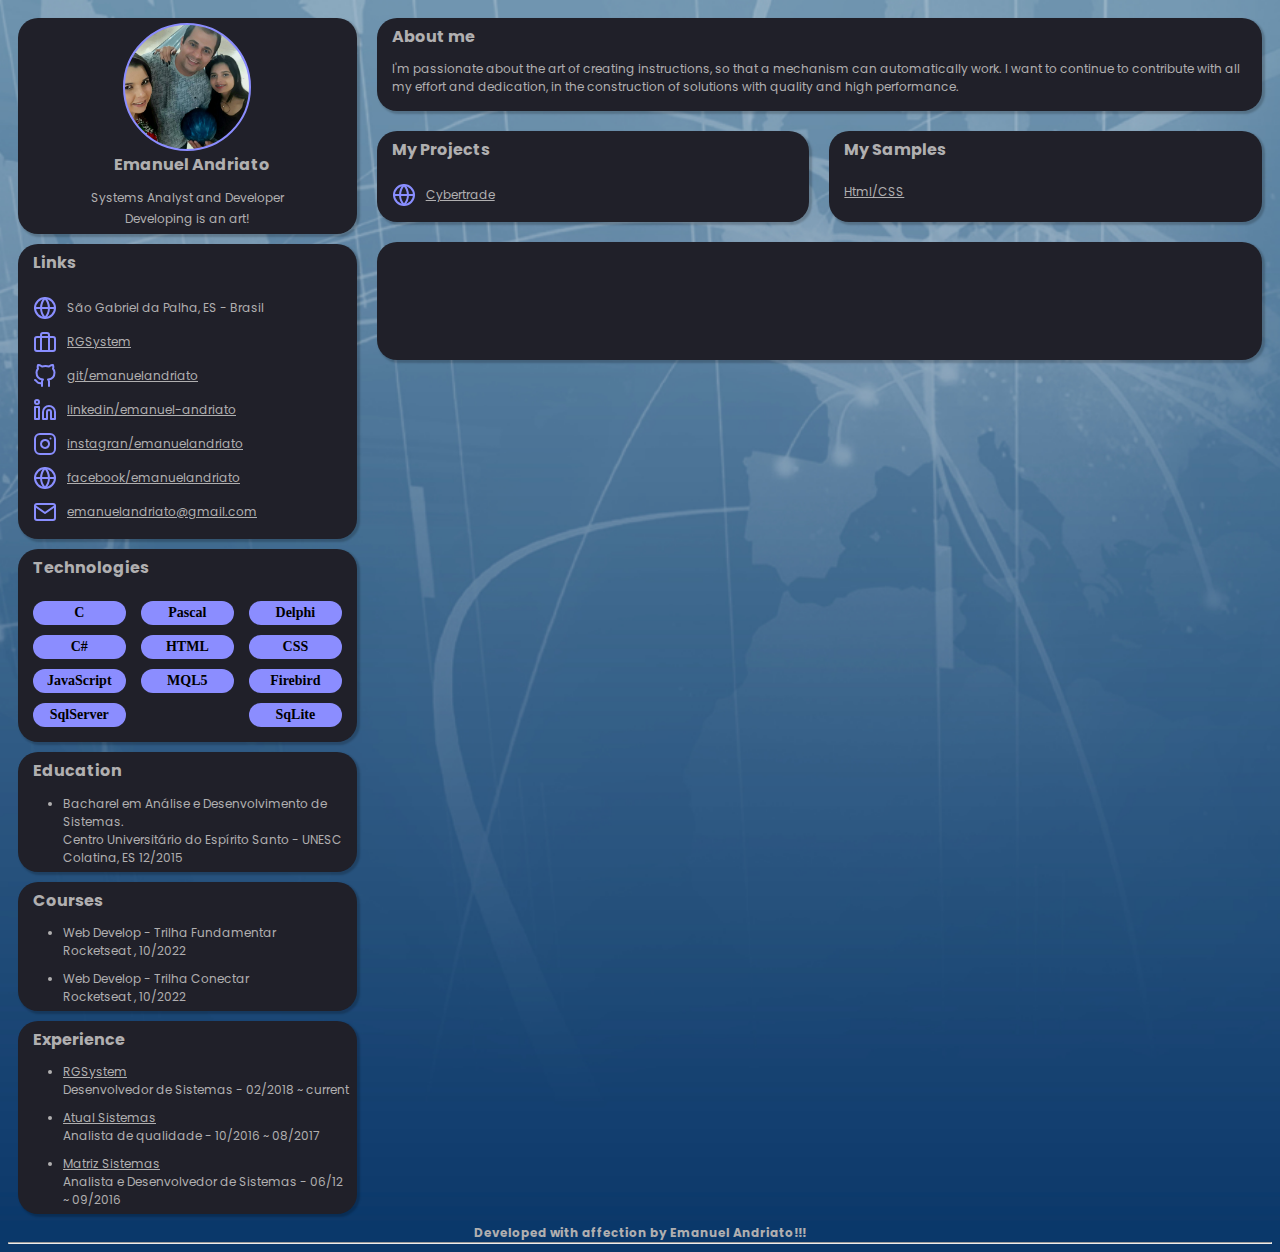
<file: index.html>
<!DOCTYPE html>
<html lang="en">
<head>
    <meta charset="UTF-8">
    <meta http-equiv="X-UA-Compatible" content="IE=edge">       
    <meta name="viewport" content="width=device-width, initial-scale=1.0">    
    
    <link rel="stylesheet" href="assets/css/fonts.css">
    <link rel="stylesheet" href="assets/css/style.css">    
    <link rel="stylesheet" href="assets/css/svg.css">    
    <link rel="shortcut icon" href="assets/img/favicon1.ico" type="image/x-icon">
    <title class="title">Portfolio-Emanuel Andriato</title>
</head>
<body class="background-style">       
    
    <div class="main-container">        
        <aside>                                              
            <!--profile-->      
            <div class="box column justify-center align-center">                
                <a href="assets/img/profile.jpg" target="_blank" aria-label="mypicture"><div class="ellipse mypicture"></div></a>
                <h2 id="name"></h2>
                <h4 id="work"></h4>
                <h4 id="message"></h4>
            </div>

            <!--links-->
            <div class="box column">
                <h2>Links</h2>
                <div class="container column margin-10 gap">
                    <item class="container align-center gap">
                        <div class="icon globe"></div>São Gabriel da Palha, ES - Brasil
                    </item> 
                    <item class="container align-center gap">
                        <div class="icon briefcase"></div>
                        <a href="http://www.rgsystem.com.br/" target="_blank">RGSystem</a>
                    </item>   
                    <item class="container align-center gap">
                        <div class="icon github"></div>                        
                        <a href="https://github.com/emanuelandriato/" target="_blank">git/emanuelandriato</a>
                    </item>
                    <item class="container align-center gap">
                        <div class="icon linkedin"></div>                        
                        <a href="https://www.linkedin.com/in/emanuel-andriato-4062b4a7/" target="_blank">linkedin/emanuel-andriato</a>    
                    </item>
                    <item class="container align-center gap">
                        <div class="icon instagran"></div>                        
                        <a href="https://www.instagram.com/emanuelandriato/" target="_blank">instagran/emanuelandriato</a>    
                    </item>
                    <item class="container align-center gap">
                        <div class="icon globe"></div>
                        <a href="https://www.facebook.com/EmanuelAndriato" target="_blank">facebook/emanuelandriato</a>                        
                    </item>
                    <item class="container align-center gap">
                        <div class="icon email"></div>                        
                        <a href="mailto:emanuelandriato@gmail.com">emanuelandriato@gmail.com</a>    
                    </item>

                </div>                              
            </div>
            
            <!--technologies-->
            <div class="box column">                
                <h2 class="margin-botton-1">Technologies</h2>   
                <div id="technologies" class="container wrap justify-between gap margin-10">                    
                    <!--item class="sphere">js itens here</item>-->                                      
                </div>                                                
            </div>

            <!--education-->
            <div class="box column">      
                <h2>Education</h2>                
                    <ul class="container column">
                        <li>                            
                            Bacharel em Análise e Desenvolvimento de Sistemas.
                            <br>Centro Universitário do Espírito Santo - UNESC
                            <br>Colatina, ES 12/2015                                                       
                        </li>   
                    </ul>                   
            </div>

            <!--courses-->
            <div class="box column">      
                <h2>Courses</h2>                
                    <ul>
                        <li>                            
                            Web Develop - Trilha Fundamentar              
                            <br>Rocketseat , 10/2022
                        </li>                        
                        <li>    
                            Web Develop - Trilha Conectar
                            <br>Rocketseat , 10/2022                            
                        </li>                        
                    </ul>                   
            </div>
            
            <!--experience-->
            <div class="box column">      
                <h2>Experience</h2>                
                    <ul>
                        <li>                            
                            <a href="https://www.rgsystem.com.br/" target="_blank" alt="RGSystem">RGSystem</a>                            
                            <br>Desenvolvedor de Sistemas - 02/2018 ~ current
                        </li>   
                        <li>                                                        
                            <a href="https://www.atualsistemas.net/" target="_blank" alt="AtualSistemas">Atual Sistemas</a>                            
                            <br>Analista de qualidade - 10/2016 ~ 08/2017                                                                          
                        </li>   
                        <li>  
                            <a href="https://www.gestormatriz.com.br/" target="_blank" alt="MatrizSistemas">Matriz Sistemas</a>                            
                            <br>Analista e Desenvolvedor de Sistemas - 06/12 ~ 09/2016                                              
                        </li>   
                    </ul>                   
            </div>

        </aside>
        <main>
            <!--about-->
            <div class="box column">                
                <h2>About me</h2>    
                <p>
                    I'm passionate about the art of creating instructions, so that a mechanism can automatically work. 
                    I want to continue to contribute with all my effort and dedication, in the construction of solutions with quality and high performance.
                </p>                                   
            </div>

            <div class="container">                

                <!--My Projects-->
                <div class="box column force-size">                     
                    <h2>My Projects</h2>
                    <div class="container column margin-10 gap">
                        <item class="container align-center gap">
                            <div class="icon globe"></div>
                            <a href="http://cybertrade.com.br/index.html" target="_blank" alt="cybertrade">Cybertrade</a>                        
                        </item> 
                    </div>                                          
                </div>                 
                
                 <!--My Samples-->
                <div class="box column force-size">
                    <h2>My Samples</h2>
                    <div class="container column margin-10 gap">
                    <a href="src/studies/studies.html" target="_blank" alt="studies">Html/CSS</a>
                    </div>
                </div>                             

            </div>
            
            <!--Box Container-->
            <div class="box">                
                <h2></h2>
                <br><br><br><br><br><br>            
            </div>


        </main>                
    </div>

    <footer>
        <div class="container flex-collumn center">
            <strong>Developed with affection by Emanuel Andriato!!!</strong>               
        </div>
        <hr>
    </footer>

       
    <script src="assets/js/script.js"></script>
</body>    
</html>
</file>
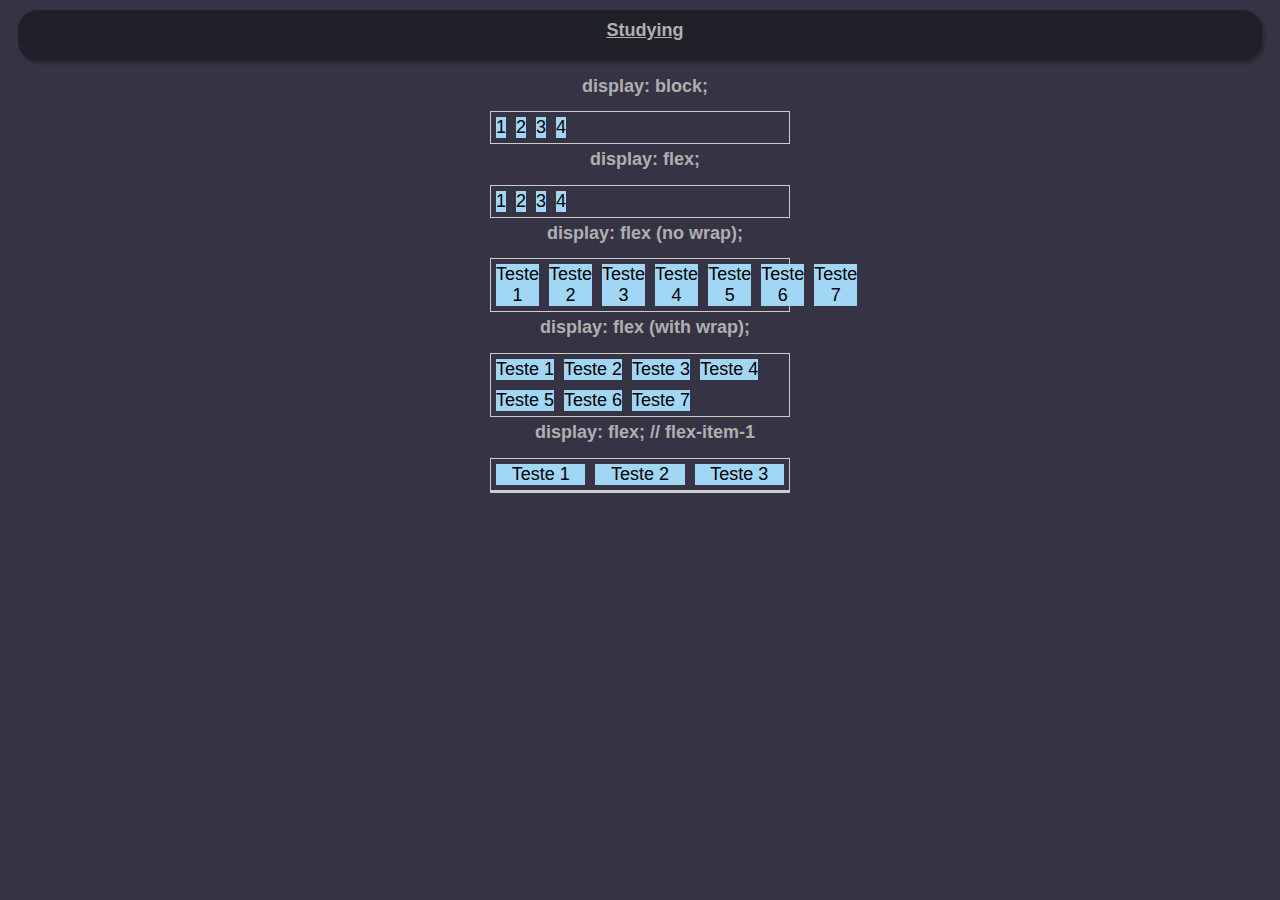
<file: src/studies/flexbox.html>
<!DOCTYPE html>
<html lang="en">
<head>
    <meta charset="UTF-8">
    <meta http-equiv="X-UA-Compatible" content="IE=edge">
    <meta name="viewport" content="width=device-width, initial-scale=1.0">
    <link rel="stylesheet" href="../../assets/css/fonts.css">
    <link rel="stylesheet" href="../../assets/css/style.css">    
    <link rel="stylesheet" href="../../assets/css/style-flexbox.css"> 

    <link rel="shortcut icon" href="../../assets/img/favicon1.ico" type="image/x-icon">
    <title class="title">Studying - Flexbox</title>  
</head>
<body>
    <div class="box flex-collumn center">        
        <a href="studies.html">
            <h1>Studying</h1>
        </a>            
    </div>

    <h1 class="text-center">display: block;</h1>
    <section class="container">
        <div class="item">1</div>
        <div class="item">2</div>
        <div class="item">3</div>
        <div class="item">4</div>
    </section>

    <h1 class="text-center">display: flex;</h1>
    <section class="container flex">
        <div class="item">1</div>
        <div class="item">2</div>
        <div class="item">3</div>
        <div class="item">4</div>
    </section>

    <h1 class="text-center">display: flex (no wrap);</h1>
    <section class="container flex">
        <div class="item">Teste 1</div>
        <div class="item">Teste 2</div>
        <div class="item">Teste 3</div>
        <div class="item">Teste 4</div>
        <div class="item">Teste 5</div>
        <div class="item">Teste 6</div>
        <div class="item">Teste 7</div>
    </section>

    <h1 class="text-center">display: flex (with wrap);</h1>
    <section class="container flex flex-wrap">
        <div class="item">Teste 1</div>
        <div class="item">Teste 2</div>
        <div class="item">Teste 3</div>
        <div class="item">Teste 4</div>
        <div class="item">Teste 5</div>
        <div class="item">Teste 6</div>
        <div class="item">Teste 7</div>
    </section>

    <h1 class="text-center">display: flex; // flex-item-1</h1>
    <section class="container flex">
        <div class="item flex-item-1">Teste 1</div>
        <div class="item flex-item-1">Teste 2</div>
        <div class="item flex-item-1">Teste 3</div>
    </section>

    <section class="container">
        <div></div>
    </section>

</body>    
</html>
</file>
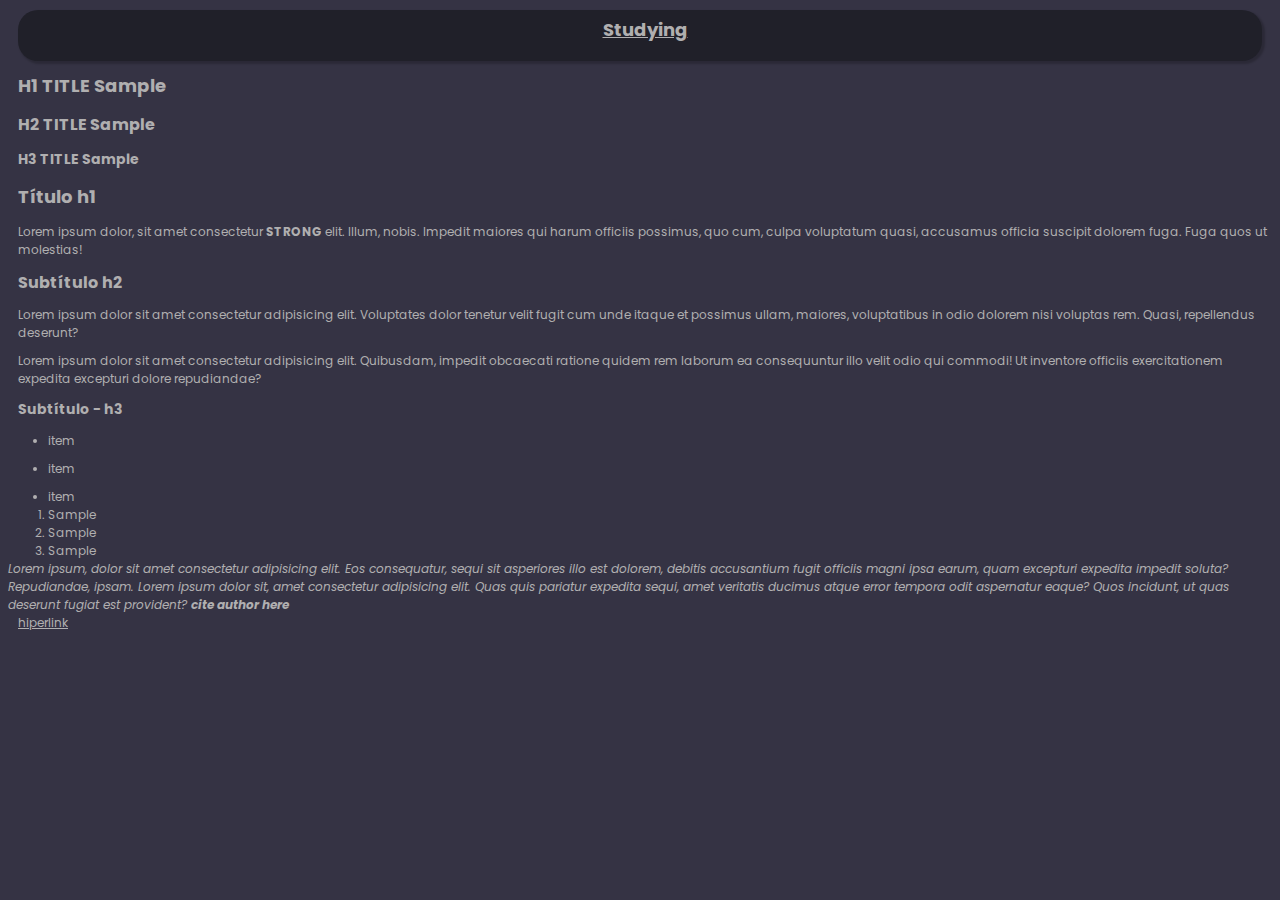
<file: src/studies/fontes.html>
<!DOCTYPE html>
<html lang="en">
<head>
    <meta charset="UTF-8">
    <meta http-equiv="X-UA-Compatible" content="IE=edge">    
    <meta name="viewport" content="width=device-width, initial-scale=1.0">

    <link rel="stylesheet" href="../../assets/css/fonts.css">
    <link rel="stylesheet" href="../../assets/css/style.css">    
    <link rel="shortcut icon" href="../../assets/img/favicon1.ico" type="image/x-icon">
    <title class="title">Studying - Fonts</title>         
</head>
<body>
    <div class="box flex-collumn center">        
        <a href="studies.html">
            <h1>Studying</h1>
        </a>            
    </div>

    <div>
        <h1>H1 TITLE Sample</h1>
        <h2>H2 TITLE Sample</h2>
        <h3>H3 TITLE Sample</h3>
    </div>
    <p></p>
    

    <h1>Título h1</h1>
    <p>
        Lorem ipsum dolor, sit amet consectetur <strong>STRONG</strong> elit. Illum, nobis. Impedit maiores qui harum officiis possimus, quo cum, culpa voluptatum quasi, accusamus officia suscipit dolorem fuga. Fuga quos ut molestias!
    </p>
    <h2>Subtítulo h2</h2>
    <p>
        Lorem ipsum dolor sit amet consectetur adipisicing elit. Voluptates dolor tenetur velit fugit cum unde itaque et possimus ullam, maiores, voluptatibus in odio dolorem nisi voluptas rem. Quasi, repellendus deserunt?
    </p>
    <p>Lorem ipsum dolor sit amet consectetur adipisicing elit. Quibusdam, impedit obcaecati ratione quidem rem laborum ea consequuntur illo velit odio qui commodi! Ut inventore officiis exercitationem expedita excepturi dolore repudiandae?</p>

    <h3>Subtítulo - h3</h3>
    <ul>
        <li>item</li>
        <li>item</li>
        <li>item</li>     
    </ul>

    <ol>
        <li>Sample</li>
        <li>Sample</li>
        <li>Sample</li>
    </ol>
    
    <blockquote>
        Lorem ipsum, dolor sit amet consectetur adipisicing elit. Eos consequatur, sequi sit asperiores illo est dolorem, debitis accusantium fugit officiis magni ipsa earum, quam excepturi expedita impedit soluta? Repudiandae, ipsam. Lorem ipsum dolor sit, amet consectetur adipisicing elit. Quas quis pariatur expedita sequi, amet veritatis ducimus atque error tempora odit aspernatur eaque? Quos incidunt, ut quas deserunt fugiat est provident?
        <cite>cite author here</cite>
    </blockquote>

    <p><a href="fontes.html">hiperlink</a></p>

    <script src="../../assets/js/script.js"></script>
</body>    
</html>
</file>
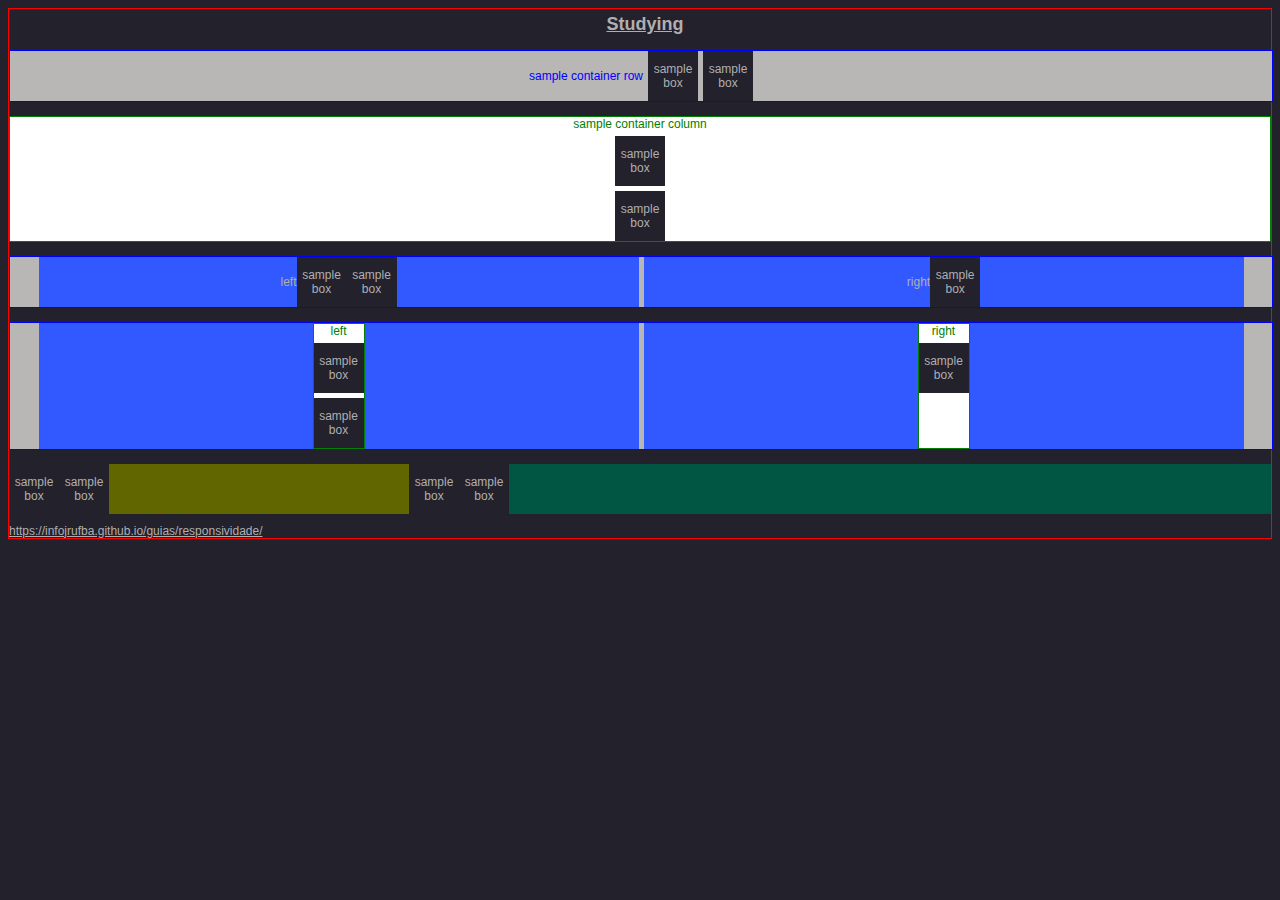
<file: src/studies/responsive.html>
<!DOCTYPE html>
<html lang="en">
<head>
    <meta charset="UTF-8">
    <meta http-equiv="X-UA-Compatible" content="IE=edge">
    <meta name="viewport" content="width=device-width, initial-scale=1.0">
   
    <link rel="stylesheet" href="../../assets/css/fonts.css">    
    <link rel="stylesheet" href="../../assets/css/responsive.css">
    <link rel="shortcut icon" href="../../assets/img/favicon1.ico" type="image/x-icon">
    <title class="title">Studying</title> 
</head>
<body>
    <div style="background-color: #22212C; display: flex; justify-content: center;">        
        <a href="studies.html">
            <h1>Studying</h1>
        </a>            
    </div>
    
    <div class="sample-container-row align-center justify-center">
        sample container row
        <div class="sample-box">sample box</div>
        <div class="sample-box">sample box</div>
    </div>

    <br>

    <div class="sample-container-column align-center justify-center">
        sample container column
        <div class="sample-box">sample box</div>
        <div class="sample-box">sample box</div>
    </div>
    
    <br>

    <div class="sample-container-row justify-center">        
        <div class="left align-center justify-center">
            left
            <div class="sample-box">sample box</div>
            <div class="sample-box">sample box</div>
        </div>
        <div class="right align-center justify-center">
            right
            <div class="sample-box">sample box</div>
        </div>
    </div>
    
    <br>

    <div class="sample-container-row justify-center">                
        <div class="left justify-center text-center">
            <div class="sample-container-column"> 
                left
                <div class="sample-box">sample box</div>
                <div class="sample-box">sample box</div>
            </div>
        </div>
        <div class="right justify-center text-center">
            <div class="sample-container-column"> 
                right
                <div class="sample-box">sample box</div>
            </div>            
        </div>   
    </div>
    
    <br>

    <div class="sample-container justify-center">            
        <aside>      
            <div class="sample-box">sample box</div>
            <div class="sample-box">sample box</div>
        </aside>

        <main>   
            <div class="sample-box">sample box</div>
            <div class="sample-box">sample box</div>
        </main>

    </div>
    
    <P></P>
    <a href="https://infojrufba.github.io/guias/responsividade/" target="_blank">https://infojrufba.github.io/guias/responsividade/</a>
    
        
</body>
</html>
</file>
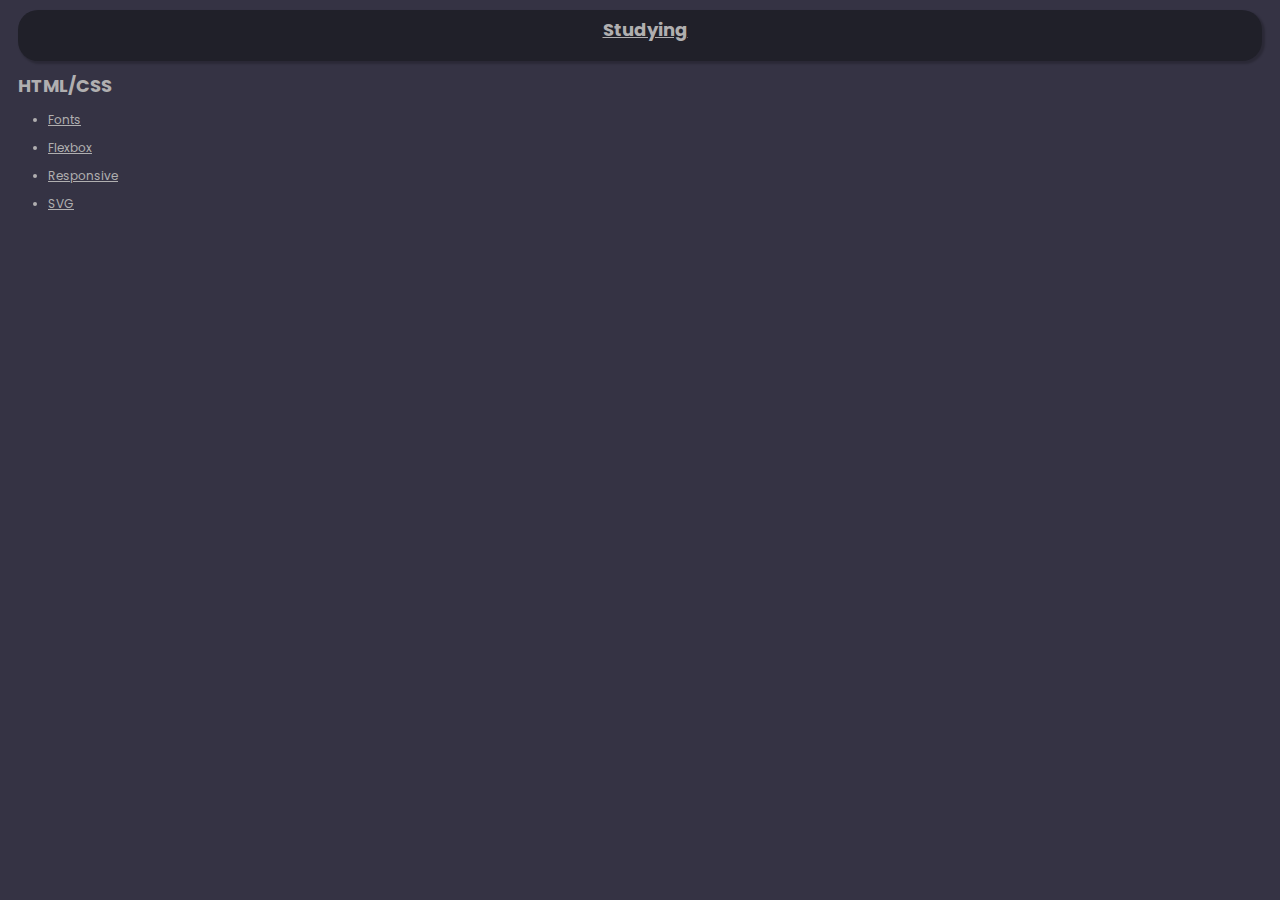
<file: src/studies/studies.html>
<!DOCTYPE html>
<html lang="en">
<head>
    <meta charset="UTF-8">
    <meta http-equiv="X-UA-Compatible" content="IE=edge">
    <meta name="viewport" content="width=device-width, initial-scale=1.0">

    <link rel="stylesheet" href="../../assets/css/fonts.css">
    <link rel="stylesheet" href="../../assets/css/style.css">    
    <link rel="shortcut icon" href="../../assets/img/favicon1.ico" type="image/x-icon">
    <title class="title">Studying</title>   
</head>
<body>

    <div class="box flex-collumn center">        
        <a href="studies.html">
            <h1>Studying</h1>
        </a>            
    </div>

    <div>
        <h1>HTML/CSS</h1>
            <ul>
                <li>
                    <a href="fontes.html">Fonts</a>
                </li>
                <li>
                    <a href="flexbox.html">Flexbox</a>
                </li>
                <li>
                    <a href="responsive.html">Responsive</a>
                </li>
                <li>
                    <a href="svg.html">SVG</a>
                </li>
            </ul>        
    </div>
    
        
   
        
    <script src="../../assets/js/script.js"></script>
</body>
</html>
</file>
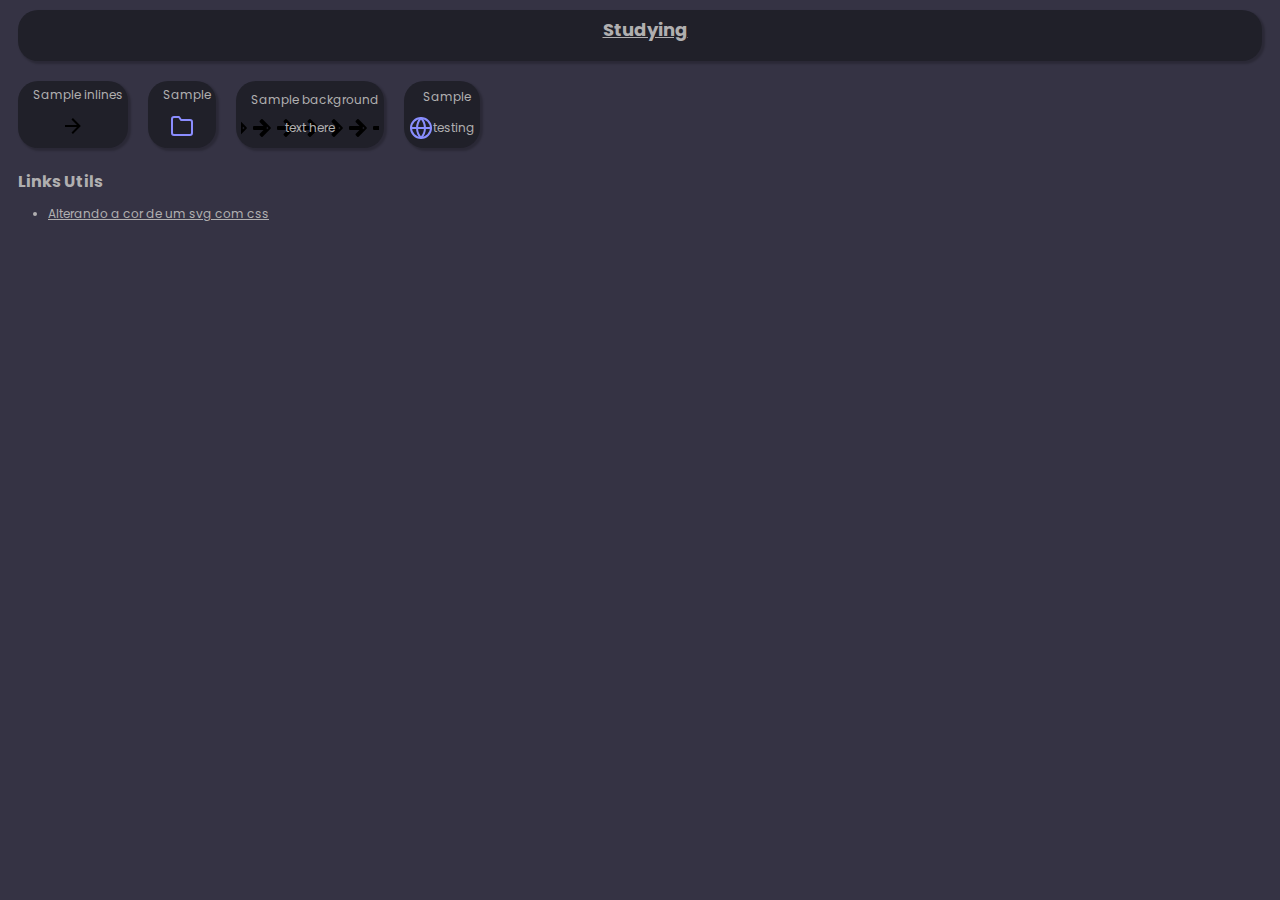
<file: src/studies/svg.html>
<!DOCTYPE html>
<html lang="en">
<head>
    <meta charset="UTF-8">
    <meta http-equiv="X-UA-Compatible" content="IE=edge">
    <meta name="viewport" content="width=device-width, initial-scale=1.0">

    <link rel="stylesheet" href="../../assets/css/fonts.css">
    <link rel="stylesheet" href="../../assets/css/style.css">
    <link rel="stylesheet" href="../../assets/css/svg.css">
    <link rel="shortcut icon" href="../../assets/img/favicon1.ico" type="image/x-icon">
    <title class="title">Studying</title>       
</head>
<body>
    
    <div class="box flex-collumn center">        
        <a href="studies.html">
            <h1>Studying</h1>
        </a>            
    </div>

    <div class="container">

        <div class="box column justify-center">
            <p>Sample inlines</p>
            <div>
                <svg class="sample-svg" width="24" height="24" viewBox="0 0 24 24">
                <path d="M4,11V13H16L10.5,18.5L11.92,19.92L19.84,12L11.92,4.08L10.5,5.5L16,11H4Z"></path>
                </svg>
            </div>
        </div>

        <div class="box column justify-center">
            <p>Sample</p>
            <div>
                <svg class="sample-svg" xmlns="http://www.w3.org/2000/svg" width="24" height="24" viewBox="0 0 24 24" fill="none" stroke="#8b8dff" stroke-width="2" stroke-linecap="round" stroke-linejoin="round" class="feather feather-folder"><path d="M22 19a2 2 0 0 1-2 2H4a2 2 0 0 1-2-2V5a2 2 0 0 1 2-2h5l2 3h9a2 2 0 0 1 2 2z"></path></svg>              
            </div>            
        </div>

        <div class="box column justify-center">
            <p>Sample background</p>
            <div class="sample-icon-background">
                text here
            </div>
        </div>

        <div class="box column justify-center">
            <p>Sample</p>
            <div class="container align-center">
                <div class="icon globe"></div>  
                testing
            </div>                    
        </div>

    </div>
    
    <p></p>
    <h2>Links Utils</h2>
    <ul>
        <li>
            <a href="http://www.cesarlopes.com/site/como-alterar-a-cor-de-um-svg-com-css/" target="_blank" alt="linkutil">
                Alterando a cor de um svg com css       
            </a>
        </li>
    </ul>
    
    
        
    
    <script src="../../assets/js/script.js"></script>
</body>
</html>
</file>
<file: assets/css/fonts.css>
/* ----- Typography ----- */
body{       
    font-family: 'Poppins', sans-serif;
    /*font-family: 'Roboto', sans-serif;*/
    font-size: small;
    font-style: normal;
    font-size: 12px;
}
a {
    color: inherited;
}
  
a:hover, a:focus {
    text-decoration: none;
    /*color: #a8a9fd;*/
    color: #ffd700;    
    outline: 0;
}

h1, h2, h3, h4, h5, h6 {
    line-height: 1.7;
    font-weight: 400;
}

h1,h2,h3 {
    font-weight: 700;    
}

h1{
    font-size: 18px;
}

h2{
    font-size: 16px;
}

h3{
    font-size: 14px;
}

h1,h2,h3,p {
    margin: 0 0 10px 10px;
}

ol, ul, blockquote {
    margin: 0 0 0 0px;
}
  
blockquote,cite {
    border: 0;
    font-style: italic;        
    padding: 0;
}

cite{
    font-weight: 700;      
}

.font-alt {
    font-family: "Roboto Condensed", sans-serif;
    text-transform: uppercase;
    letter-spacing: 2px;
}

.text-center{
    text-align: center;
}
</file>
<file: assets/css/style.css>
*{   
    margin: 0;         
    color: rgb(176, 175, 176);                
    box-sizing: border-box;
}

body{    
    margin: 8px;
    background: #353344;
} 

.background-style {
    background-image: url("../img/mundial.jpg"); 
    background-position: center center;
    background-repeat: no-repeat;
    background-size: cover;    
}


/* ---------- Flex ---------- */
.main-container{
    display: flex;  
}

.container{
    display: flex;      
}

.row{
    flex-direction: row;
}

.column{
    flex-direction: column;
}

.wrap {
    flex-wrap: wrap;    
}

.left{
    flex:1;    
    max-width: 600px;
    display: flex;              
}
.right{
    flex:1;    
    max-width: 600px;
    display: flex;               
}

.align-center{
    align-items: center;
}

.justify-center{
    justify-content: center;
    text-align: center;    
}

.justify-between{
    justify-content: space-between;   
}

.gap{
    gap: 10px;
}

.gap-5{
    gap: 5px;
}

.text-center{
    text-align: center;
}

.center{
    justify-content: center;
    text-align: center;   
}

.force-size{
    width: 100%;
}

.margin-10{
    margin: 10px;
}

ul{
    display: flex;
    flex-direction: column;
    gap: 10px;
}


/* ---------- forms ---------- */
.box{       
    background: #202029;
    box-shadow: 2px 2px 2px 1px rgba(0, 0, 0, 0.2);
    border-radius: 20px;
    min-height: 35px;
    margin:10px;
    padding: 5px;    
    display: flex;      
}

.ellipse{        
    width: 128px;
    height: 128px;                        
    border-radius: 50% 50% 50% 50%;
    border: 2px solid #8b8dff;                    
}

.sphere{
    display: flex;
    justify-content: center;width: 30%;    
    align-items: center;           
    height: 24px;
    border-radius: 30px;          
    background: #8b8dff;
    color: black;

    /*Ajustar essa fonte aqui pra levar pra fonts.css como fonte alternativa*/
    font-weight: 700;    
    font-family: 'Merriweather Sans';
    font-style: normal;
    font-weight: 700;
    font-size: 14px;
    line-height: 16px;    
}

.sphere:hover{
    background-color: #ffd700;
}

.mypicture{    
    background-image: url("../img/profile.jpg");
    background-position: center center;
    background-repeat: no-repeat;
    background-size: cover;
}  

.border{
    border: 1px dashed #8b8dff;     
}


@media (max-width: 767px){  
    .box{
        width: 95%;
    }  
    .main-container{
        display: flex;
        flex-direction: column;        
    }
    aside{
        display: flex;
        flex-direction: column;
        justify-content: center;
        align-items: center;             
    }
    main{
        display: flex;  
        flex-direction: column;              
    }
}

@media (min-width: 768px) and (max-width: 991px) {     
    .main-container{
        display: flex;              
    }

    aside{        
        flex-basis: 50%;
        display: flex;
        flex-direction: column;
    }
    main{        
        flex-basis: 50%;
        display: flex;
        flex-direction: column;          
    }
}
</file>
<file: assets/css/svg.css>
.icon{
    background-repeat: no-repeat;
    background-position: center center;
    height: 24px;
    width: 24px;
    filter: invert(56%) sepia(71%) saturate(2063%) hue-rotate(208deg) brightness(101%) contrast(100%);
}

.icon:hover{
    filter: invert(70%) sepia(99%) saturate(562%) hue-rotate(360deg) brightness(105%) contrast(103%);
}

.globe{    
    background-image: url("../img/globe.svg");    
}
.instagran{
    background-image: url("../img/instagram.svg");     
}
.github{
    background-image: url("../img/github.svg");     
}
.pinmap{
    background-image: url("../img/instagram.svg");     
}
.briefcase{
    background-image: url("../img/briefcase.svg");     
}
.linkedin{
    background-image: url("../img/linkedin.svg");
}
.email{
    background-image: url("../img/mail.svg");    
}





/*Sample page css*/
.sample-svg:hover{
    fill: rgb(83, 185, 240);
    stroke: rgb(255, 2, 2);
}

.sample-icon-background
{
    background-image: url("../img/arrow-right.svg");
    background-position: center center;
    background-repeat: repeat-x;       
}
.sample-icon-background:hover{
    filter: invert(27%) sepia(51%) saturate(2878%) hue-rotate(346deg) brightness(104%) contrast(97%);
}
</file>
<file: assets/css/style-flexbox.css>
/* Flex */

.flex {
	display: flex;
}

.flex-wrap {
	flex-wrap: wrap;
}

.flex-item-1 {
	flex: 1;
}

/* Flex Item */
.item {
	margin: 5px;
	background: rgb(161, 215, 245);
	text-align: center;
	font-size: 1.5em;
	color: black;
}

.container {
	max-width: 300px;
	margin: 0 auto;
	border: 1px solid #ccc;
}
</file>
<file: assets/css/responsive.css>
/*test responive*/
/*
From bootstrap
// Small devices (landscape phones, 576px and up)
@media (min-width: 576px) { ... }

// Medium devices (tablets, 768px and up)
@media (min-width: 768px) { ... }

// Large devices (desktops, 992px and up)
@media (min-width: 992px) { ... }

// Extra large devices (large desktops, 1200px and up)
@media (min-width: 1200px) { ... }
*/
*{   
    margin: 0;                 
    color: rgb(176, 175, 176);    
}

body{      
    margin: 8px;
    background: #22212C;
    border: 1px solid red;   
} 

/*container com os itens em linha*/
.sample-container-row {		
    display: flex;    
    flex-direction: row;    
    background: #b9b6b6;
    border: 1px solid blue;
    color: blue;       
    gap: 5px;
    width: 100%;
}  

/*container com os itens em coluna*/
.sample-container-column {		
    display: flex;
    flex-direction: column;
    background: #ffffff;
    border: 1px solid green;
    color: green;    
    gap: 5px;
}

/*container com direcao a ser definidaf*/
.sample-container{
    display: flex;    
}

.sample-box{    
    background-color: #22212C;
    width: 50px;
    height: 50px;    
    display: flex;
    flex-direction: row;
    justify-content: center;
    justify-items: center;
    align-items: center;
    align-content: center;
    text-align: center;    
}

.boxteste{
    display: flex;
    background: #1b1b2f;  
    box-shadow: 2px 2px 2px 1px rgba(0, 0, 0, 0.2);
    border-radius: 20px;    
    min-height: 35px;          
    color: white;
    align-items: center;
    justify-content: center;
    padding: 5px;
    margin: 10px;       
}

.left{
    flex:1;
    background-color: #3258ff;
    max-width: 600px;
    display: flex;              
}
.right{
    flex:1;
    background-color: #3258ff;
    max-width: 600px;
    display: flex;               
}

.align-center{
    align-items: center;
}

.justify-center{
    justify-content: center;
}

.row{
    flex-direction: row;
}

.column{
    flex-direction: column;
}

.text-center{
    text-align: center;
}

aside{
    flex:1;
    background-color: #1afa56;    
    display: flex;        
}

main{
    flex:1;
    background-color: #3258ff;    
    display: flex;    
}

@media (max-width: 767px){ 
    .sample-container {	   
        background-color: #f2ff05;     	        
        display: flex;
        flex-direction: column;
        justify-content: center;
        align-items: center;
    }

    aside{
        background-color: #f2ff05;        
    }
    main{
        background-color: #02e4b3;     
    }
}

/* Medium devices (tablets, 768px and up) */
@media (min-width: 768px) and (max-width: 991px) {    
    aside{
        background-color: #909800; 
        flex-basis: 50%;
    }
    main{
        background-color: #047a60; 
        flex-basis: 50%;
    }
}

/* Large devices (desktops, 992px and up) */
@media (min-width: 992px) {    
    aside{
        background-color: #616601; 
        flex-basis: 25%;
        max-width: 400px;
    }
    main{
        background-color: #015543;
        flex-basis: 50%;
    }

}
</file>
